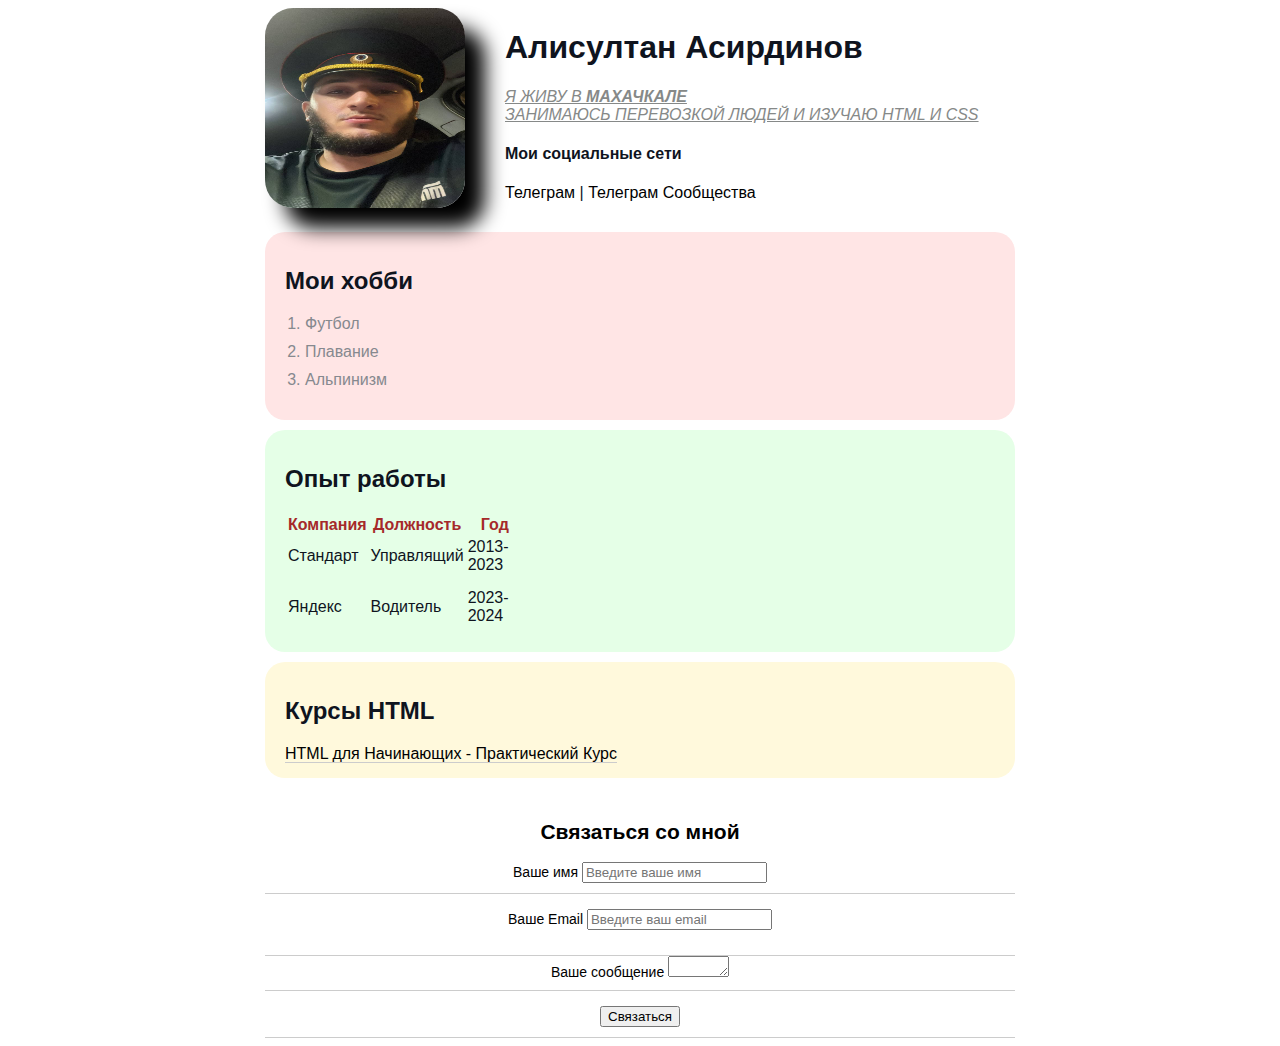
<file: index.html>
<!DOCTYPE html>
<html lang="en">
  <head>
    <meta charset="UTF-8" />
    <link rel="stylesheet" href="styles.css" />
    <title>work</title>
    <link rel="stylesheet" href="styles.css">
  </head>
  <body >
    <div class="cs">
      <div class="info">
                <img
                  src="photo_5280511666385183424_y.jpg"
                  alt="Мое фото "
                 class="avatar"/>
    
    <div class="info-text">
                <h1>Алисултан Асирдинов</h1>
                <p>Я живу в <strong>Махачкале</strong></p>
                <p>Занимаюсь перевозкой людей и изучаю Html и css</p>
              
    <h4>Мои социальные сети</h4>
    
        <a href="https://web.telegram.org/k/#@madason" target="_blank"
          >Телеграм</a
        >
      |
        <a href="https://web.telegram.org/k/#-1886403436" target="_blank"
          >Телеграм Сообщества</a
        >
      </div>
            </div>
    
   
    

<div class="card bg-red">
    <h2>Мои хобби</h2>
    <ol class="list">
      <li>Футбол</li>
      <li>Плавание</li>
      <li>Альпинизм</li>
        

    </ol>
</div>
  <div class="card bg-green">
    <h2>Опыт работы</h2>
    <table class="table" >
      <thead>
        <tr>
          <th>Компания</th>
          <th>Должность</th>
          <th>Год</th>
        </tr>
      </thead>
      <tbody>
        <tr>
          <td>Стандарт</td>
          <td>Управлящий</td>
          <td>2013-2023</td>
        </tr>
      </tbody>
      <tfoot>
          <td>Яндекс</td>
          <td>Водитель</td>
          <td>2023-2024</td>
        </tr>

      </tfoot>
      <tr>
    </table>
</div>
 <div class="card bg-yellow">
    <h2>Курсы HTML</h2>
    <a class="link-list" href="https://www.youtube.com/watch?v=DOEtVdkKwcU" target="_blank">
      HTML для Начинающих - Практический Курс</a
    >
</div>
<div class="contact">
    <h2>Связаться со мной</h2>
    <form action="/">
        <label for="name">Ваше имя</label>
    <input type="text" id="name" placeholder="Введите ваше имя" >
  </div>
  <div class="contact">
<label for="email">Ваше Email</label>
<input type="email" id="email" placeholder="Введите ваш email" >
<div class="contact">
</div>

<label for="text">Ваше сообщение</label>
<textarea name="text" id="text" rows="1" cols="5"></textarea>
</div>
<div class="contact">
<input type="submit" value="Связаться">
</div>
    </form>
  </div>
</div>
  </body>
</html>
</file>
<file: styles.css>
body {
  background: color #f1f1f1;
  color: #0f141e;
  font-size: 16px;
  font-weight: normal;
  font-family: "Gill Sans", "Gill Sans MT", Calibri, "Trebuchet MS", sans-serif;
}
a {
  color: black;
  text-decoration: none;
}
a :hover {
  text-decoration: underline;
}
a:visited {
  color: grey;
}
.avatar {
  width: 200px;
  height: 200px;
  border-radius: 28px;
  box-shadow: 20px 20px 20px rgba(0, 0, 0);
}
.info {
  margin-bottom: 20px;
  display: flex;
}
.info-text {
  margin-left: 40px;
}
.info-text {
  margin-bottom: 10px;
}
.info p {
  color: #868988;
  margin: 0;
  font-style: italic;
  text-decoration: underline;
  text-transform: uppercase;
}
.cs {
  max-width: 750px;
  margin: auto;
}
/*.social {
  background: yellow;
  padding: 15px;
  border: 5px solid red;
  margin: 20px;
  border-bottom-style: dotted;
}*/
.card {
  padding: 15px 20px;
  margin-bottom: 20px;
  border-radius: 20px;
}
.card {
  margin-bottom: 10px;
}
.bg-yellow {
  background: #fff9dc;
}
.bg-green {
  background: #e5ffe7;
}
.bg-red {
  background: #ffe5e5;
}
.list {
  padding: 0 20px;
}
.list li {
  color: #86898f;
  margin-bottom: 10px;
}
.table {
  width: 240px;
}
.table td {
  padding-bottom: 10px;
}
table th {
  color: brown;
}
.link-list {
  list-style: none;
  margin-bottom: 10px;
  border-bottom: 1px solid #ccc;
}
.contact {
  text-align: center;
  display: block;
  font-size: 14px;
  color: #86898f;
}
.contact {
  width: 100%;
  box-sizing: border-box;
  border: none;
  border-bottom: 1px solid #ccc;
  color: #000;
  padding: 15px 0 10px;
  font-family: inherit;
}
</file>
